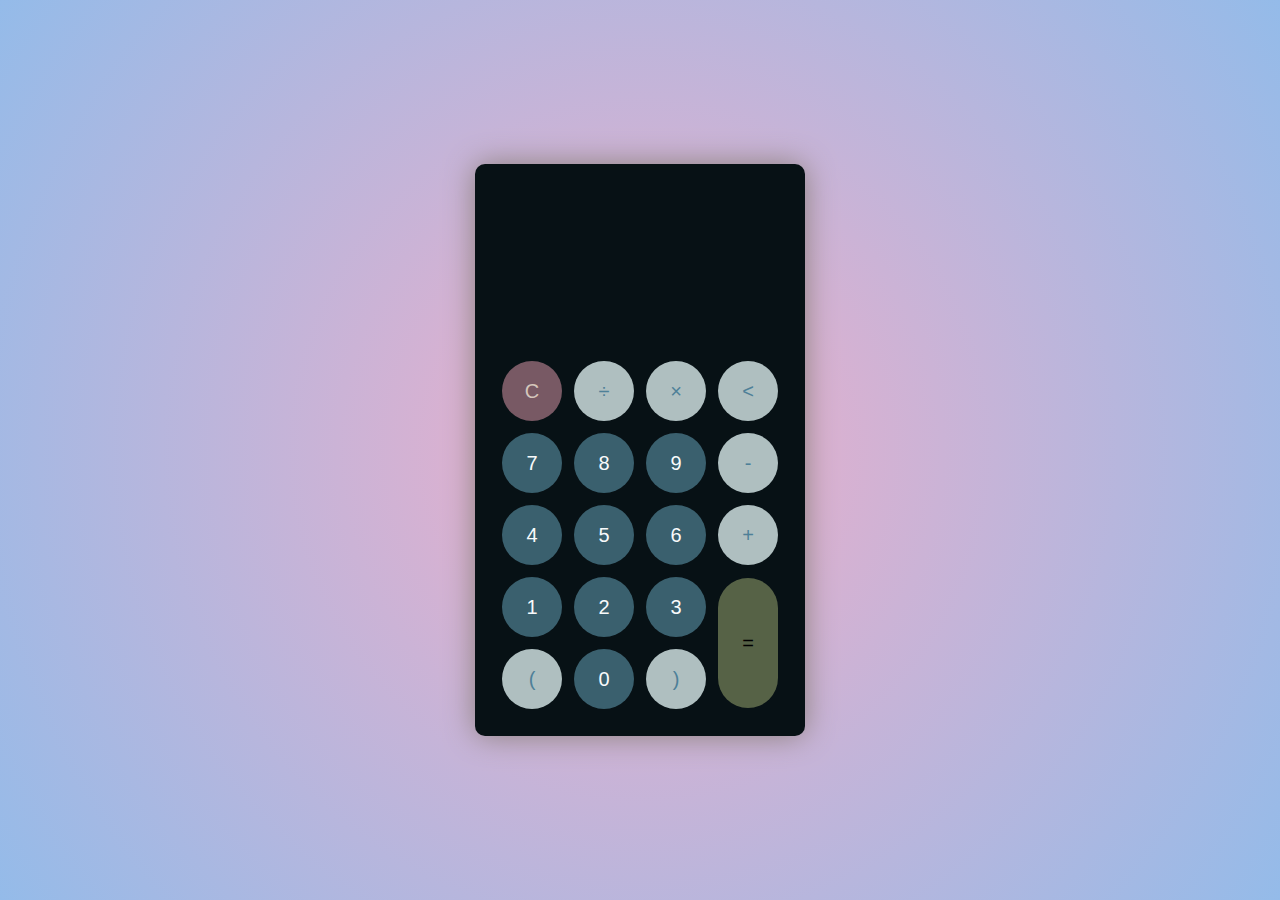
<file: CodSoft/Calculator/index.html>
<!DOCTYPE html>
<html lang="en" >
<head>
  <meta charset="UTF-8">
  <title>Calculator</title>
  <link rel="stylesheet" href="./style.css">

</head>
<body>
<!-- partial:index.partial.html -->
<div class="container">
  <div class="calculator ">
    <div class="display-screen">
      <div id="display"></div>
    </div>
    <div class="buttons">
      <table>
        <tr>
          <td><button class="btn-operator" id="clear">C</button></td>
          <td><button class="btn-operator" id="/">&divide;</button></td>
          <td><button class="btn-operator" id="*">&times;</button></td>
          <td><button class="btn-operator" id="backspace"><</button></td>
        </tr>
        <tr>
          <td><button class="btn-number" id="7">7</button></td>
          <td><button class="btn-number" id="8">8</button></td>
          <td><button class="btn-number" id="9">9</button></td>
          <td><button class="btn-operator" id="-">-</button></td>
        </tr>
        <tr>
          <td><button class="btn-number" id="4">4</button></td>
          <td><button class="btn-number" id="5">5</button></td>
          <td><button class="btn-number" id="6">6</button></td>
          <td><button class="btn-operator" id="+">+</button></td>
        </tr>
        <tr>
          <td><button class="btn-number" id="1">1</button></td>
          <td><button class="btn-number" id="2">2</button></td>
          <td><button class="btn-number" id="3">3</button></td>
          <td rowspan="2"><button class="btn-equal" id="equal">=</button></td>
        </tr>
        <tr>
          <td><button class="btn-operator" id="(">(</button></td>
          <td><button class="btn-number" id="0">0</button></td>
          <td><button class="btn-operator" id=")">)</button></td>
        </tr>
      </table>
    </div>
  </div>
</div>
<!-- partial -->
  <script  src="./script.js"></script>

</body>
</html>
</file>
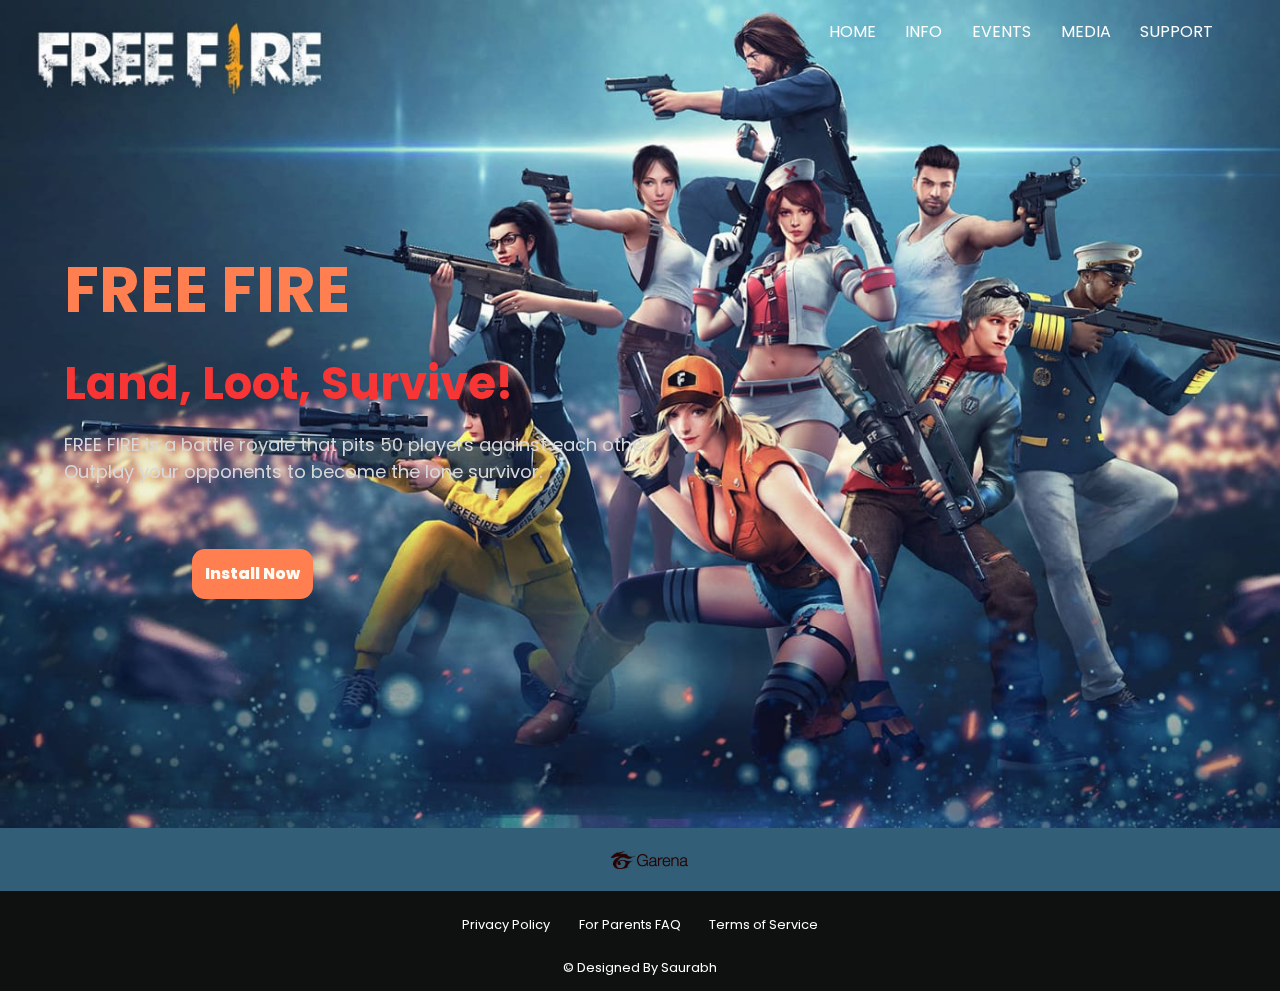
<file: CodSoft/Landing Page/index.html>
<!DOCTYPE html>
<html lang="en">

<head>
   

    <meta charset="UTF-8">
    <meta name="viewport" content="width=device-width, initial-scale=1.0">

    <title>FREE FIRE</title>
 
    
    <link rel="stylesheet" href="style.css">

    <link rel="preconnect" href="https://fonts.googleapis.com">
    <link rel="preconnect" href="https://fonts.gstatic.com" crossorigin>
    <link href="https://fonts.googleapis.com/css2?family=Poppins:ital,wght@0,800;1,500&display=swap" rel="stylesheet">

</head>


<body>

    <section >

        
        <nav>

            <ul>
                <li><a href="#">Home</a></li>
                <li><a href="#">Info</a></li>
                <li><a href="#">Events</a></li>
                <li><a href="#">Media</a></li>
                <li><a href="#">Support</a></li>
            </ul>

        </nav>


        
        <section class="bg">

            <div class="content">

                <h1>FREE FIRE</h1>

                <h4>Land, Loot, Survive!</h4>

                <p>FREE FIRE is a battle royale that pits 50 players against each other.</p>

                <p>Outplay your opponents to become the lone survivor.</p>

                <a href="#" class="button">Install Now</a>

            </div>

        </section>

        <footer>  
            </div>
            <div class="foot-panel1">
                <div class="logo"></div>
            </div>
            <div class="foot-panel2">
                <div class="pages">
                    <a>Privacy Policy</a>
                    <a>For Parents FAQ</a>
                    <a>Terms of Service</a>
                </div>
                <div class="copyright">
                    © Designed By Saurabh 
                </div>
            </div>
        </footer>
    </body>
    
    </html>

    </section>

</body>

</html>
</file>
<file: CodSoft/Calculator/style.css>
* {
  padding: 0;
  margin: 0;
  box-sizing: border-box;
  outline: 0;
  transition: all 0.5s ease;
}
body {
  font-family: sans-serif;
}
a {
  text-decoration: none;
  color: #fff;
}
body {
  background: rgb(238, 174, 202);
  background: radial-gradient(
    circle,
    rgba(238, 174, 202, 1) 0%,
    rgba(148, 187, 233, 1) 100%
  );
}
.container {
  height: 100vh;
  width: 100vw;
  display: grid;
  place-items: center;
}
.calculator {
  position: relative;
  height: auto;
  width: auto;
  padding: 20px;
  border-radius: 10px;
  box-shadow: 0 0 30px #8a817c;
}
.theme-toggler {
  position: absolute;
  top: 30px;
  right: 30px;
  color: #fff;
  cursor: pointer;
  z-index: 1;
}
.theme-toggler.active {
  color: #333;
}
.theme-toggler.active::before {
  background-color: #fff;
}
.theme-toggler::before {
  content: "";
  height: 30px;
  width: 30px;
  position: absolute;
  top: 50%;
  transform: translate(-50%, -50%);
  border-radius: 50%;
  background-color: #333;
  z-index: -1;
}
#display {
  margin: 0 10px;
  height: 150px;
  width: auto;
  max-width: 270px;
  display: flex;
  align-items: flex-end;
  justify-content: flex-end;
  font-size: 30px;
  margin-bottom: 20px;
  overflow-x: scroll;
}
#display::-webkit-scrollbar {
  display: block;
  height: 3px;
}
button {
  height: 60px;
  width: 60px;
  border: 0;
  border-radius: 30px;
  margin: 5px;
  font-size: 20px;
  cursor: pointer;
  transition: all 200ms ease;
}
button:hover {
  transform: scale(1.1);
}
button#equal {
  height: 130px;
}

 .calculator{
  background-color: #071115;
}
.calculator #display {
  color: #f8fafd;
}
.calculator button#clear {
  background-color: #785964;
  color: #d5c7bc;
}
.calculator button.btn-number {
  background-color: #3a606e;
  color: #f8fafb;
}
.calculator button.btn-operator {
  background-color: #afbfc0;
  color: #4e8098;
}
.calculator button.btn-equal {
  background-color: #566246;
}
</file>
<file: CodSoft/Landing Page/style.css>
* {
    margin: 0;
    padding: 0;
    box-sizing: border-box;
    font-family: 'Poppins', sans-serif;

}


body {
    display: block;
    background: url(background.jpg);
    background-size: cover;
    height: 100%;
}


nav {
    text-align: right;
    margin-right: 6vh;
}

nav ul li {
    display: inline-block;
    line-height: 7vh;
}


nav ul li a {
    font-size: medium;
    color: white;
    text-decoration: none;
    text-transform: uppercase;
}


a {
    padding: 0 1vw;
}


li a:hover {
    color: coral;
}

.content {
    float: left;
    margin-left: 5vw;
    margin-top: 20vh;
}

.content h1 {
    color: coral;
    display: inline-flex;
    font-size: 7vh;
}

.content h4 {
    color: rgb(248, 53, 53);
    font-size: 5vh;
    margin-top: 1vw;
    margin-bottom: 1vw;
}

.content p {
    color: rgb(216, 216, 217);
    font-size: 2vh;
}

.button {
    text-decoration: none;
    background: coral;
    color: floralwhite;
    border-radius: 1vw;
    padding: 1vw;
    position: absolute;
    margin-top: 5vw;
    margin-left: 10vw;
    font-weight: 800;
}

.button:hover {
    background: lightgreen;
    color: black;
}


@media screen and (max-width: 800px) {


    .content {
        float: none;
        margin: 12vw;
    }


    .button {
        margin: 0;
        top: 70%;
        left: 50%;
        transform: translate(-50%, -50%);
    }

}

footer {
    margin-top: 85vh;
    height: 1px;
}

.foot-panel1 {
    background-color: #325E77;
    color: white;
    height: 7vh;
    display: flex;
    align-items: center;
    justify-content: center;
}

.logo {
    background-image: url(garena1.jpg);
    mix-blend-mode: multiply;
    background-size: cover;
    height: 10vh;
    width: 10vh;
    margin-left: 2vh;
}

.foot-panel2 {
    height: 100px;
    background-color: #0f1111;
    color: white;
    font-size: 0.8rem;
    text-align: center;
}

.pages {
    padding-top: 25px;
    cursor: pointer;
}

.copyright {
    padding-top: 5px;
    cursor: default;
    margin-top: 20px;
}
</file>
